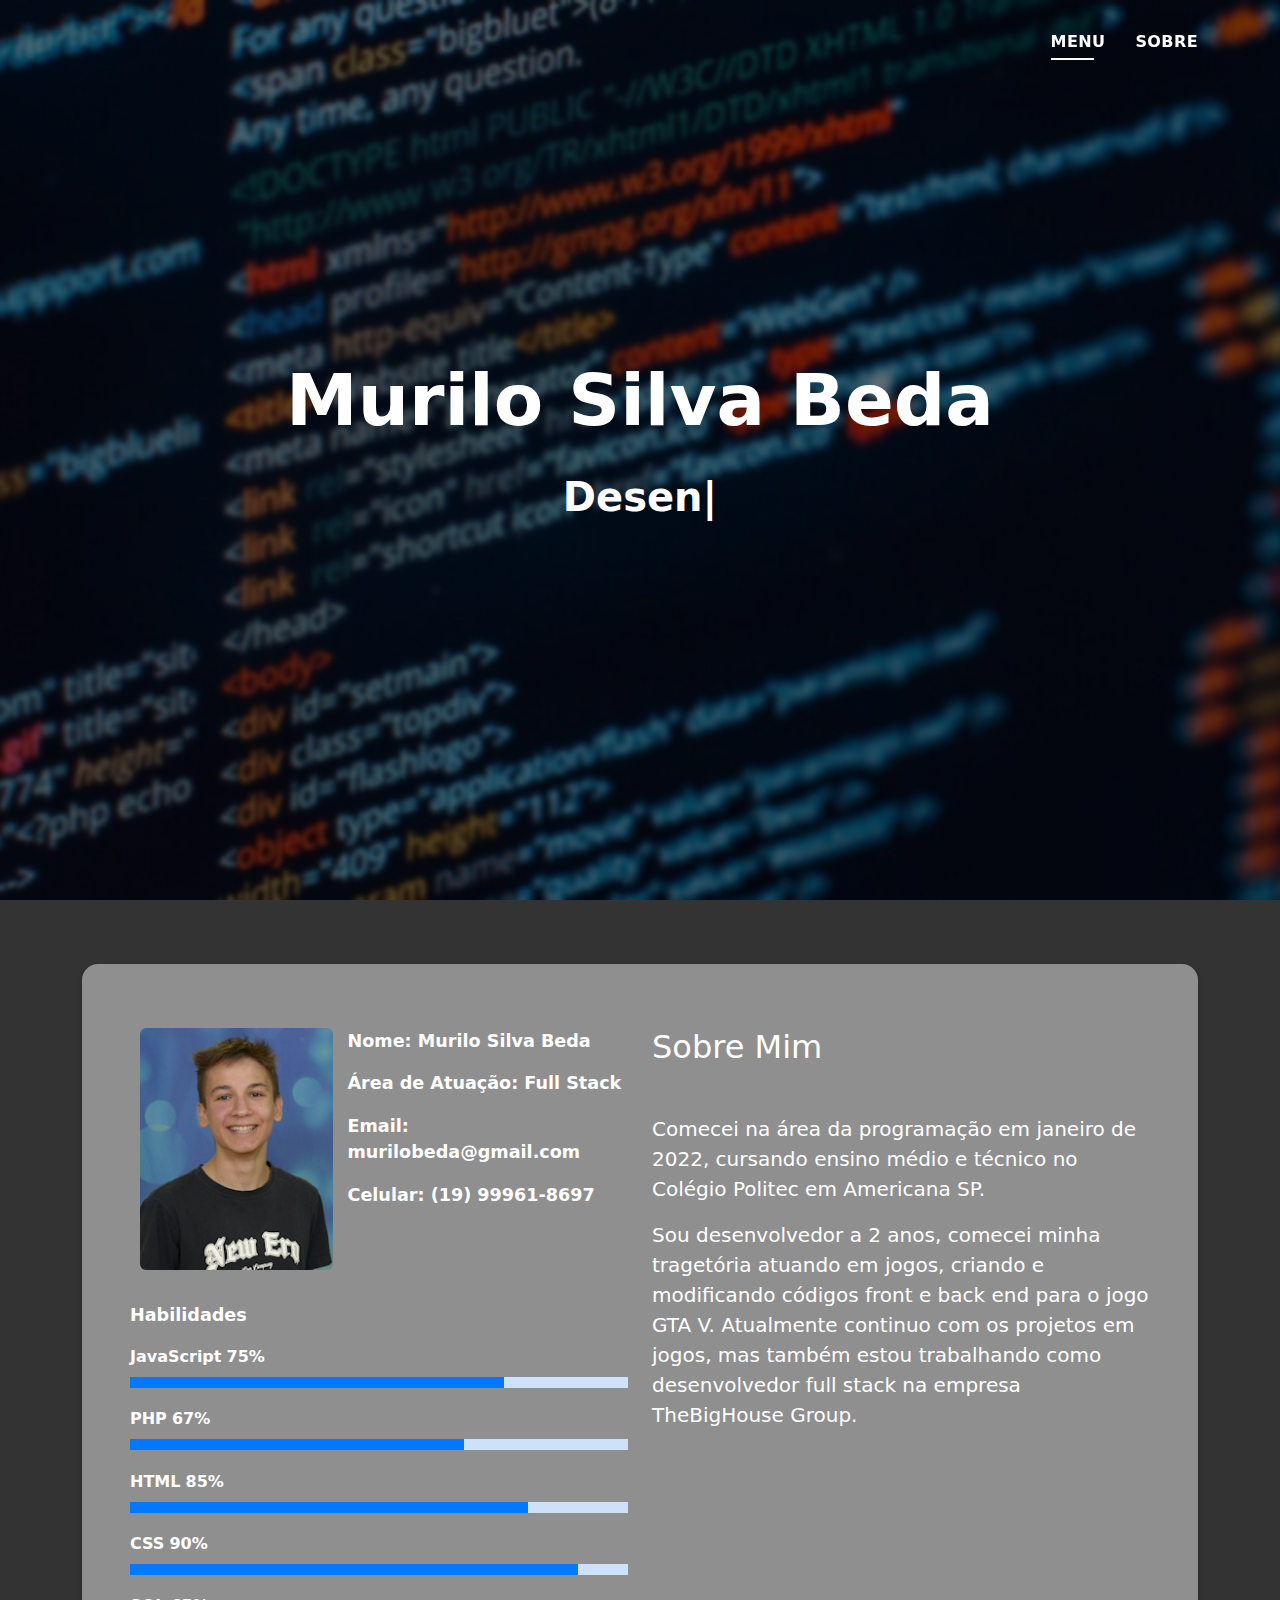
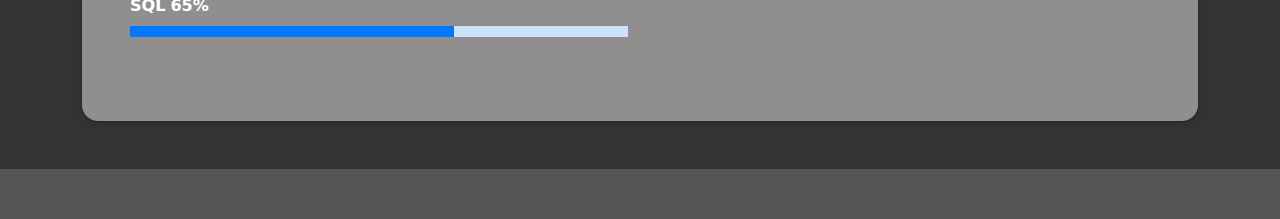
<file: index.html>
<!DOCTYPE html>
<html lang="en">

<head>
  <meta charset="utf-8">
  <meta content="width=device-width, initial-scale=1.0" name="viewport">

  <title>Portfólio Murilo</title>
  <meta content="" name="description">
  <meta content="" name="keywords">

  <!-- Favicons -->
  <link href="assets/img/perfil-foto.jpeg" rel="icon">
  <link href="assets/img/apple-touch-icon.png" rel="apple-touch-icon">

  <!-- Vendor CSS Files -->
  <link href="assets/vendor/bootstrap/css/bootstrap.min.css" rel="stylesheet">
  <link href="assets/vendor/bootstrap-icons/bootstrap-icons.css" rel="stylesheet">
  <link href="assets/vendor/glightbox/css/glightbox.min.css" rel="stylesheet">
  <link href="assets/vendor/swiper/swiper-bundle.min.css" rel="stylesheet">

  <!-- Template Main CSS File -->
  <link href="assets/css/style.css" rel="stylesheet">
</head>

<body>

  <!-- ======= Header ======= -->
  <header id="header" class="fixed-top">
    <div class="container d-flex align-items-center justify-content-between">

      <h1 class="logo"><a href="index.html"></a></h1>
      <!-- Uncomment below if you prefer to use an image logo -->
      <!-- <a href="index.html" class="logo"><img src="assets/img/logo.png" alt="" class="img-fluid"></a>-->

      <nav id="navbar" class="navbar">
        <ul>
          <li><a class="nav-link scrollto active" href="#hero">Menu</a></li>
          <li><a class="nav-link scrollto" href="#about">Sobre</a></li>
          <li style="display:none"class="dropdown"><a href="#"><span>Drop Down</span> <i class="bi bi-chevron-down"></i></a>
            <ul>
              <li><a href="#">Drop Down 1</a></li>
              <li class="dropdown"><a href="#"><span>Deep Drop Down</span> <i class="bi bi-chevron-right"></i></a>
                <ul>
                  <li><a href="#">Deep Drop Down 1</a></li>
                  <li><a href="#">Deep Drop Down 2</a></li>
                  <li><a href="#">Deep Drop Down 3</a></li>
                  <li><a href="#">Deep Drop Down 4</a></li>
                  <li><a href="#">Deep Drop Down 5</a></li>
                </ul>
              </li>
              <li><a href="#">Drop Down 2</a></li>
              <li><a href="#">Drop Down 3</a></li>
              <li><a href="#">Drop Down 4</a></li>
            </ul>
          </li>
        </ul>
        <i class="bi bi-list mobile-nav-toggle"></i>
      </nav><!-- .navbar -->

    </div>
  </header><!-- End Header -->

  <!-- ======= Hero Section ======= -->
  <div id="hero" class="hero route bg-image" style="background-image: url(assets/img/code-background.jpg)">
    <div class="overlay-itro"></div>
    <div class="hero-content display-table">
      <div class="table-cell">
        <div class="container">
          <!--<p class="display-6 color-d">Hello, world!</p>-->
          <h1 class="hero-title mb-4">Murilo Silva Beda</h1>
          <p class="hero-subtitle"><span class="typed" data-typed-items="Desenvolvedor"></span></p>
          <!-- <p class="pt-3"><a class="btn btn-primary btn js-scroll px-4" href="#about" role="button">Learn More</a></p> -->
        </div>
      </div>
    </div>
  </div><!-- End Hero Section -->

  <main id="main">

    <!-- ======= About Section ======= -->
    <section id="about" class="about-mf sect-pt4 route">
      <div class="container">
        <div class="row">
          <div class="col-sm-12">
            <div class="box-shadow-full">
              <div class="row">
                <div class="col-md-6">
                  <div class="row">
                    <div class="col-sm-6 col-md-5">
                      <div class="about-img">
                        <img src="assets/img/perfil-foto.jpeg" class="img-fluid rounded b-shadow-a" alt="">
                      </div>
                    </div>
                    <div class="col-sm-6 col-md-7">
                      <div class="about-info">
                        <p><span class="title-s">Nome: Murilo Silva Beda</span> </p>
                        <p><span class="title-s">Área de Atuação: Full Stack</span></p>
                        <p><span class="title-s">Email: murilobeda@gmail.com</span></p>
                        <p><span class="title-s">Celular: (19) 99961-8697</span></p>
                      </div>
                    </div>
                  </div>
                  <div class="skill-mf">
                    <p class="title-s">Habilidades</p>
                      <span>JavaScript</span> 
                      <span class="pull-right">75%</span>
                      <div class="progress">
                        <div class="progress-bar" role="progressbar" style="width: 75%" aria-valuenow="75" aria-valuemin="0" aria-valuemax="100"></div>
                      </div>

                    <span>PHP</span> 
                      <span class="pull-right">67%</span>
                      <div class="progress">
                        <div class="progress-bar" role="progressbar" style="width: 67%" aria-valuenow="67" aria-valuemin="0" aria-valuemax="100"></div>
                      </div>

                    <span>HTML</span> 
                      <span class="pull-right">85%</span>
                      <div class="progress">
                        <div class="progress-bar" role="progressbar" style="width: 80%" aria-valuenow="80" aria-valuemin="0" aria-valuemax="100"></div>
                      </div>

                    <span>CSS</span> 
                      <span class="pull-right">90%</span>
                      <div class="progress">
                        <div class="progress-bar" role="progressbar" style="width: 90%" aria-valuenow="90" aria-valuemin="0" aria-valuemax="100"></div>
                      </div>

                    <span>SQL</span> 
                      <span class="pull-right">65%</span>
                      <div class="progress">
                        <div class="progress-bar" role="progressbar" style="width: 65%" aria-valuenow="65" aria-valuemin="0" aria-valuemax="100"></div>
                      </div>
                  </div>
                  
                </div>
                <div class="col-md-6">
                  <div class="about-me pt-4 pt-md-0">
                    <div class="title-box-2">
                      <h5 class="title-left">
                        Sobre Mim
                      </h5>
                    </div>
                    <p class="lead">
                      Comecei na área da programação em janeiro de 2022, cursando ensino médio e técnico no Colégio Politec em Americana SP.
                    </p>
                    <p class="lead">
                    Sou desenvolvedor a 2 anos, comecei minha tragetória atuando em jogos, 
                    criando e modificando códigos front e back end para o jogo GTA V. 
                    Atualmente continuo com os projetos em jogos, mas também estou trabalhando como 
                    desenvolvedor full stack na empresa TheBigHouse Group.
                    </p>
                  </div>
                </div>
              </div>
            </div>
          </div>
        </div>
      </div>
    </section><!-- End About Section -->
</div>
  </main><!-- End #main -->

  <!-- ======= Footer ======= -->
  <footer>
    <div class="container">
      <div class="row">
        <div class="col-sm-12">
          <div class="copyright-box">
            <div class="credits">
            </div>
          </div>
        </div>
      </div>
    </div>
  </footer><!-- End  Footer -->

  <div id="preloader"></div>
  <a href="#" class="back-to-top d-flex align-items-center justify-content-center"><i class="bi bi-arrow-up-short"></i></a>

  <!-- Vendor JS Files -->
  <script src="assets/vendor/purecounter/purecounter_vanilla.js"></script>
  <script src="assets/vendor/bootstrap/js/bootstrap.bundle.min.js"></script>
  <script src="assets/vendor/glightbox/js/glightbox.min.js"></script>
  <script src="assets/vendor/swiper/swiper-bundle.min.js"></script>
  <script src="assets/vendor/typed.js/typed.min.js"></script>
  <script src="assets/vendor/php-email-form/validate.js"></script>

  <!-- Template Main JS File -->
  <script src="assets/js/main.js"></script>

</body>

</html>
</file>
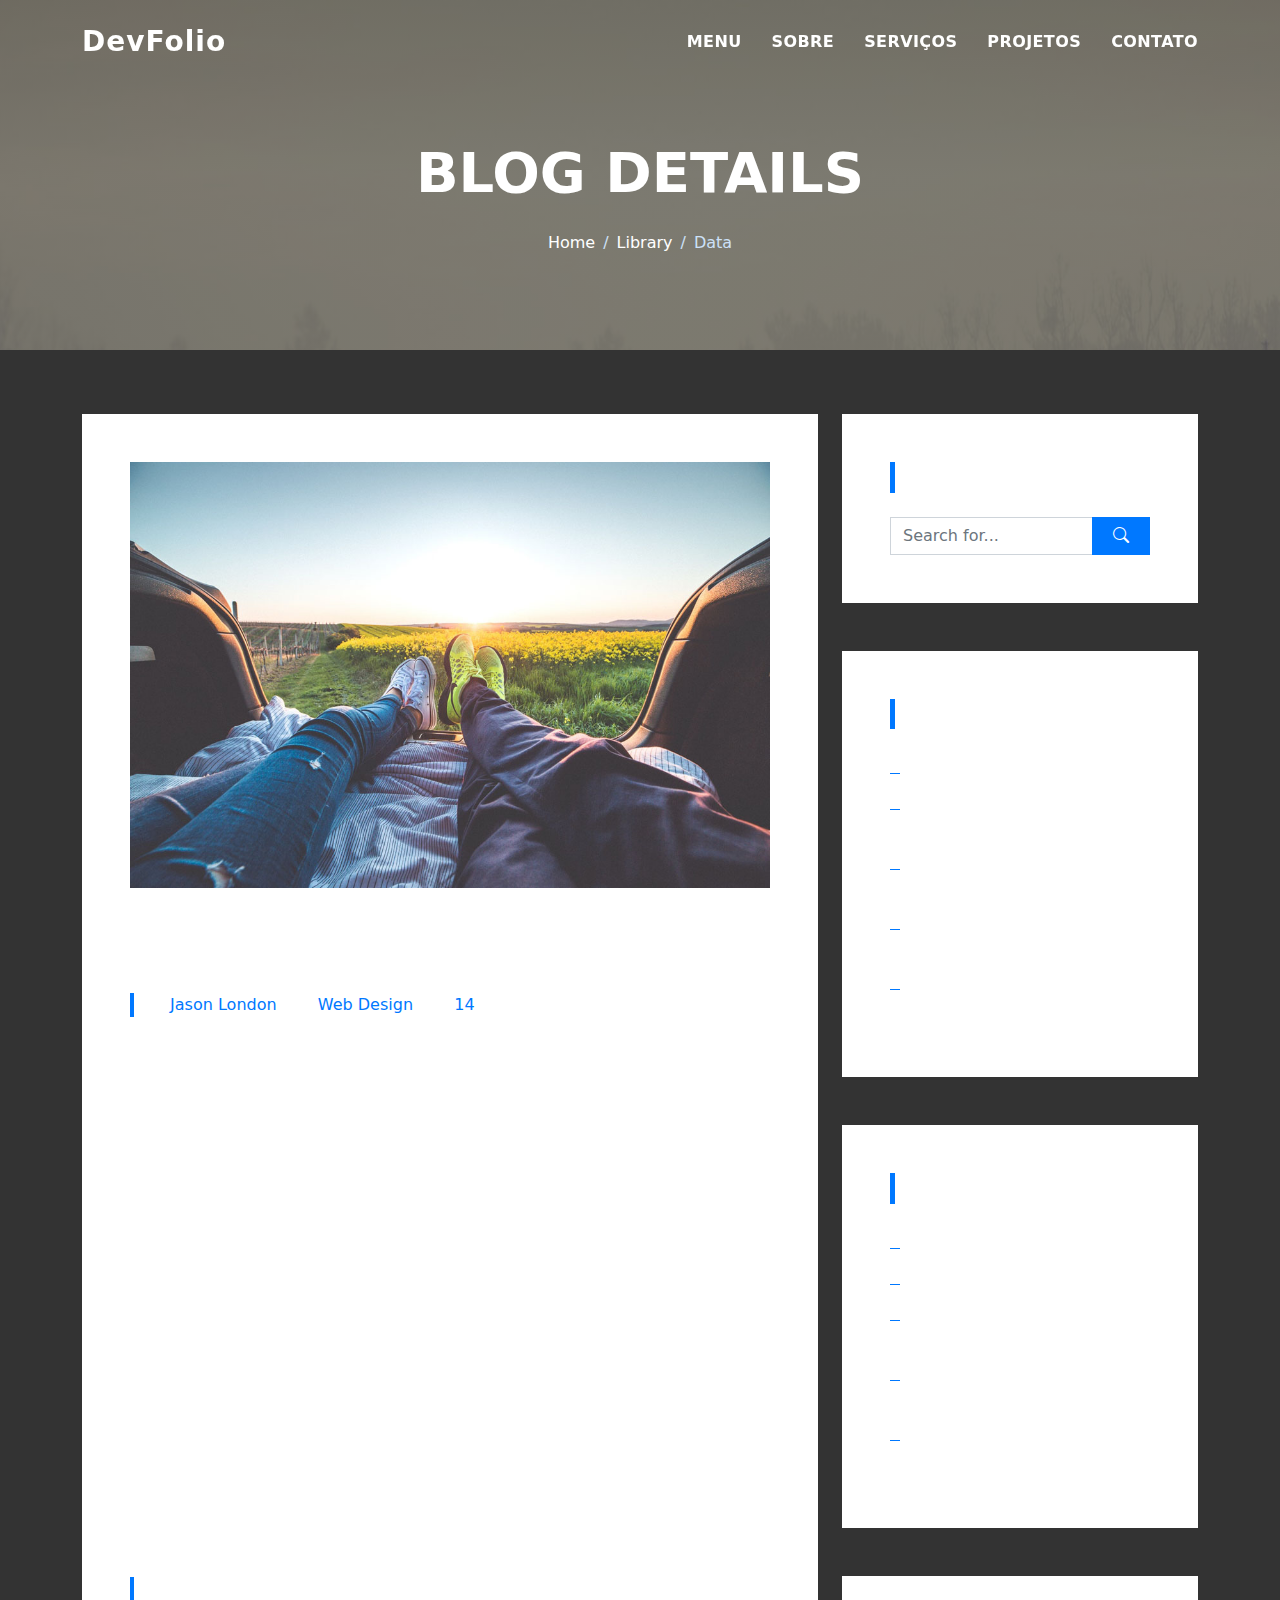
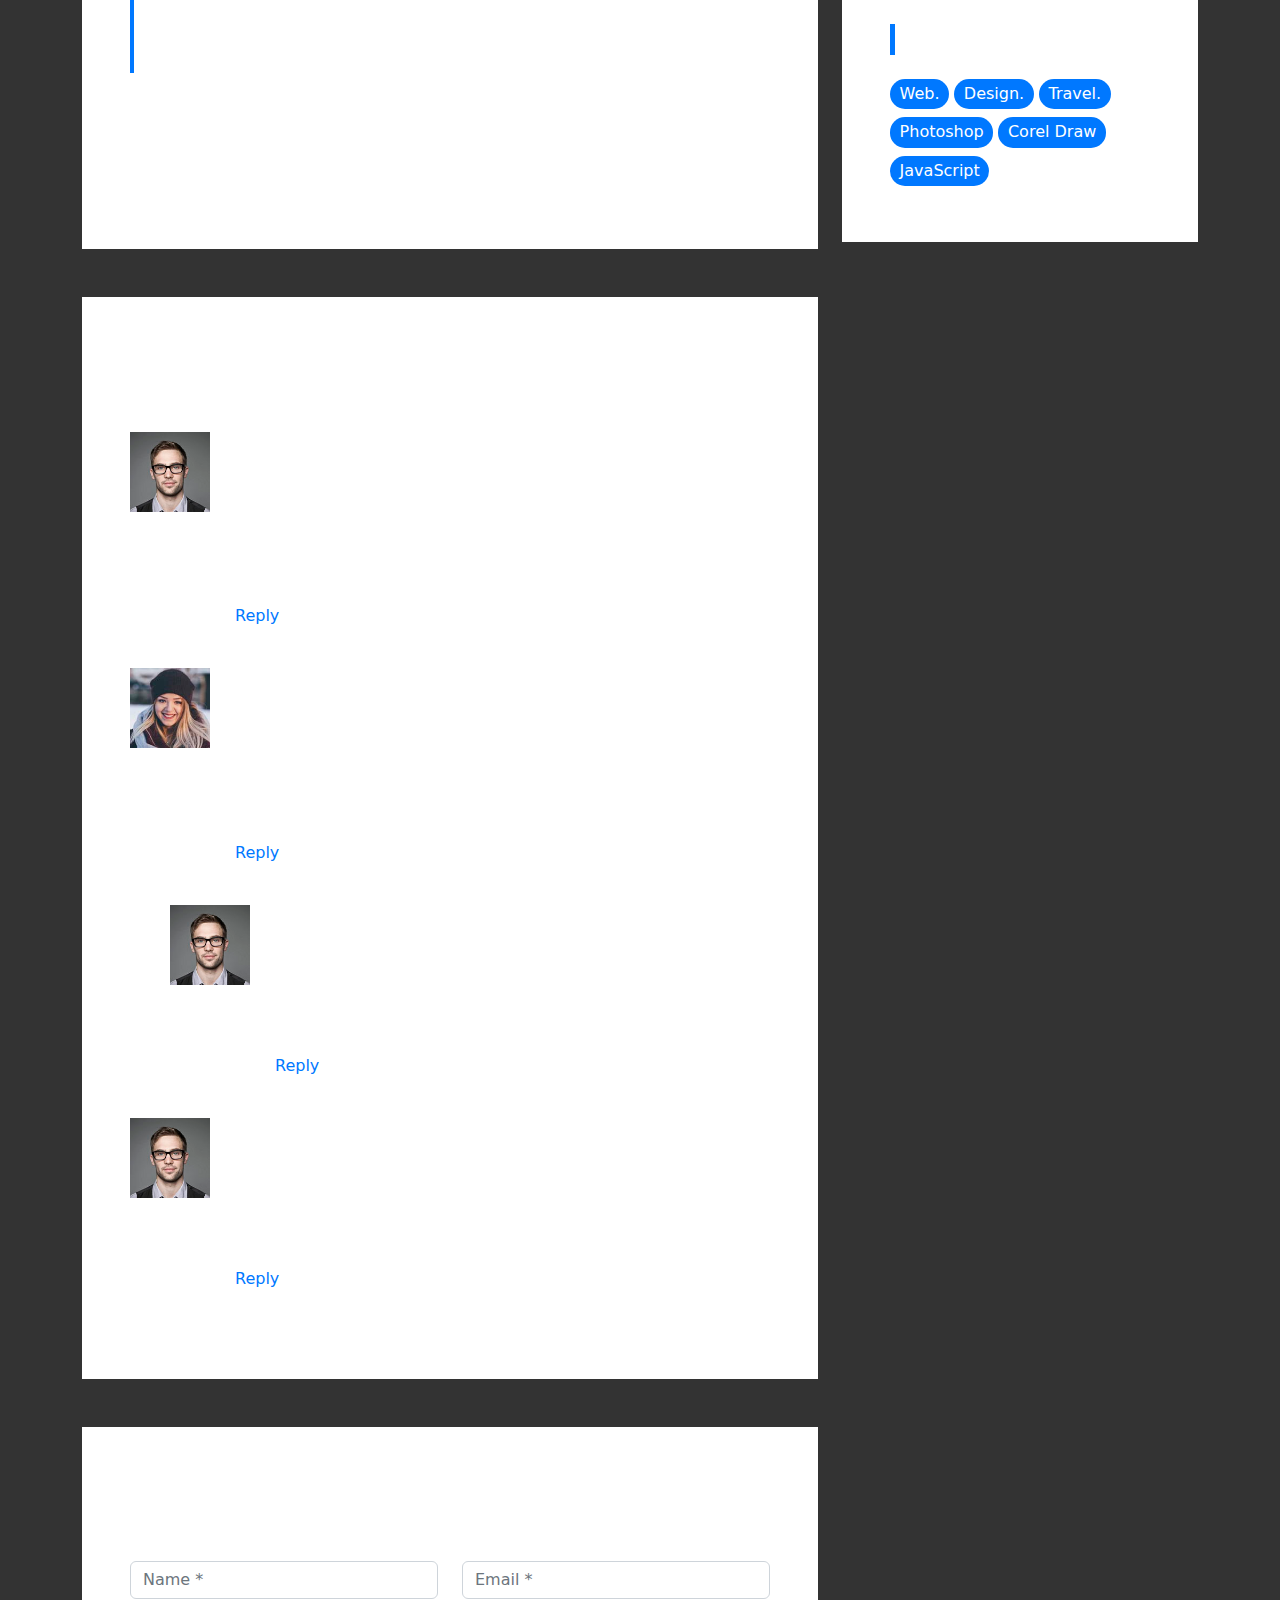
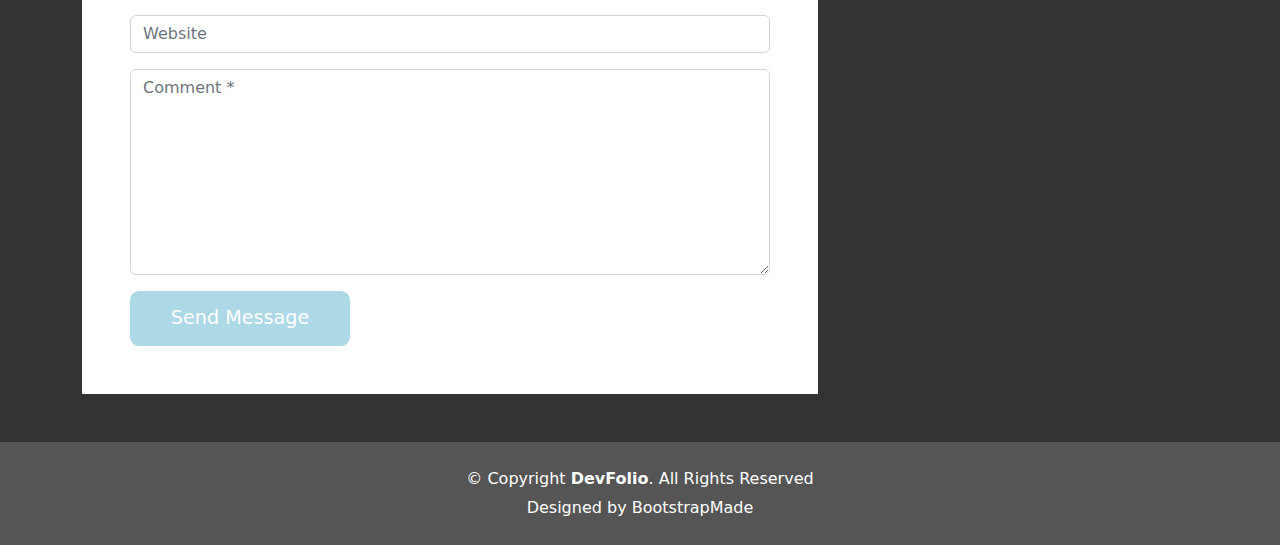
<file: blog-single.html>
<!DOCTYPE html>
<html lang="en">

<head>
  <meta charset="utf-8">
  <meta content="width=device-width, initial-scale=1.0" name="viewport">

  <title>DevFolio Bootstrap Portfolio Template - Blog Single</title>
  <meta content="" name="description">
  <meta content="" name="keywords">

  <!-- Favicons -->
  <link href="assets/img/favicon.png" rel="icon">
  <link href="assets/img/apple-touch-icon.png" rel="apple-touch-icon">

  <!-- Vendor CSS Files -->
  <link href="assets/vendor/bootstrap/css/bootstrap.min.css" rel="stylesheet">
  <link href="assets/vendor/bootstrap-icons/bootstrap-icons.css" rel="stylesheet">
  <link href="assets/vendor/glightbox/css/glightbox.min.css" rel="stylesheet">
  <link href="assets/vendor/swiper/swiper-bundle.min.css" rel="stylesheet">

  <!-- Template Main CSS File -->
  <link href="assets/css/style.css" rel="stylesheet">

  <!-- =======================================================
  * Template Name: DevFolio
  * Updated: Mar 10 2023 with Bootstrap v5.2.3
  * Template URL: https://bootstrapmade.com/devfolio-bootstrap-portfolio-html-template/
  * Author: BootstrapMade.com
  * License: https://bootstrapmade.com/license/
  ======================================================== -->
</head>

<body>

  <!-- ======= Header ======= -->
  <header id="header" class="fixed-top">
    <div class="container d-flex align-items-center justify-content-between">

      <h1 class="logo"><a href="index.html">DevFolio</a></h1>
      <!-- Uncomment below if you prefer to use an image logo -->
      <!-- <a href="index.html" class="logo"><img src="assets/img/logo.png" alt="" class="img-fluid"></a>-->

      <nav id="navbar" class="navbar">
        <ul>
          <li><a class="nav-link scrollto " href="#hero">Menu</a></li>
          <li><a class="nav-link scrollto" href="#about">Sobre</a></li>
          <li><a class="nav-link scrollto" href="#services">Serviços</a></li>
          <li><a class="nav-link scrollto " href="#work">Projetos</a></li>
          <li><a class="nav-link scrollto" href="#contact">Contato</a></li>
        </ul>
        <i class="bi bi-list mobile-nav-toggle"></i>
      </nav><!-- .navbar -->

    </div>
  </header><!-- End Header -->

  <div class="hero hero-single route bg-image" style="background-image: url(assets/img/overlay-bg.jpg)">
    <div class="overlay-mf"></div>
    <div class="hero-content display-table">
      <div class="table-cell">
        <div class="container">
          <h2 class="hero-title mb-4">Blog Details</h2>
          <ol class="breadcrumb d-flex justify-content-center">
            <li class="breadcrumb-item">
              <a href="#">Home</a>
            </li>
            <li class="breadcrumb-item">
              <a href="#">Library</a>
            </li>
            <li class="breadcrumb-item active">Data</li>
          </ol>
        </div>
      </div>
    </div>
  </div>

  <main id="main">

    <!-- ======= Blog Single Section ======= -->
    <section class="blog-wrapper sect-pt4" id="blog">
      <div class="container">
        <div class="row">
          <div class="col-md-8">
            <div class="post-box">
              <div class="post-thumb">
                <img src="assets/img/post-1.jpg" class="img-fluid" alt="">
              </div>
              <div class="post-meta">
                <h1 class="article-title">Lorem ipsum dolor sit amet consec tetur adipisicing</h1>
                <ul>
                  <li>
                    <span class="bi bi-person"></span>
                    <a href="#">Jason London</a>
                  </li>
                  <li>
                    <span class="bi bi-tag"></span>
                    <a href="#">Web Design</a>
                  </li>
                  <li>
                    <span class="bi bi-chat-left-text"></span>
                    <a href="#">14</a>
                  </li>
                </ul>
              </div>
              <div class="article-content">
                <p>
                  Mauris blandit aliquet elit, eget tincidunt nibh pulvinar a. Cras ultricies ligula sed magna dictum
                  porta. Quisque velit
                  nisi, pretium ut lacinia in, elementum id enim. Praesent sapien massa, convallis a pellentesque
                  nec, egestas non nisi. Vestibulum ante ipsum primis in faucibus orci luctus et ultrices posuere
                  cubilia Curae; Donec velit neque, auctor sit amet aliquam vel, ullamcorper sit amet ligula.
                  Nulla quis lorem ut libero malesuada feugiat.
                </p>
                <p>
                  Nulla porttitor accumsan tincidunt. Cras ultricies ligula sed magna dictum porta. Mauris blandit
                  aliquet elit, eget tincidunt
                  nibh pulvinar a. Cras ultricies ligula sed magna dictum porta. Lorem ipsum dolor sit amet,
                  consectetur adipiscing elit. Donec sollicitudin molestie malesuada.
                </p>
                <p>
                  Mauris blandit aliquet elit, eget tincidunt nibh pulvinar a. Lorem ipsum dolor sit amet, consectetur
                  adipiscing elit. Praesent
                  sapien massa, convallis a pellentesque nec, egestas non nisi. Lorem ipsum dolor sit amet,
                  consectetur adipiscing elit. Curabitur arcu erat, accumsan id imperdiet et, porttitor at
                  sem. Donec rutrum congue leo eget malesuada.
                </p>
                <p>
                  Lorem ipsum dolor sit amet, consectetur adipiscing elit. Nulla quis lorem ut libero malesuada feugiat.
                  Curabitur arcu erat,
                  accumsan id imperdiet et, porttitor at sem. Vivamus suscipit tortor eget felis porttitor
                  volutpat. Vivamus suscipit tortor eget felis porttitor volutpat. Quisque velit nisi, pretium
                  ut lacinia in, elementum id enim.
                </p>
                <blockquote class="blockquote">
                  <p class="mb-0">Lorem ipsum dolor sit amet, consectetur adipiscing elit. Integer posuere erat a ante.</p>
                </blockquote>
                <p>
                  Nulla porttitor accumsan tincidunt. Cras ultricies ligula sed magna dictum porta. Mauris blandit
                  aliquet elit, eget tincidunt
                  nibh pulvinar a. Cras ultricies ligula sed magna dictum porta. Lorem ipsum dolor sit amet,
                  consectetur adipiscing elit. Donec sollicitudin molestie malesuada.
                </p>
              </div>
            </div>
            <div class="box-comments">
              <div class="title-box-2">
                <h4 class="title-comments title-left">Comments (34)</h4>
              </div>
              <ul class="list-comments">
                <li>
                  <div class="comment-avatar">
                    <img src="assets/img/testimonial-2.jpg" alt="">
                  </div>
                  <div class="comment-details">
                    <h4 class="comment-author">Oliver Colmenares</h4>
                    <span>18 Sep 2017</span>
                    <p>
                      Lorem ipsum dolor sit amet, consectetur adipisicing elit. Dolores reprehenderit, provident cumque
                      ipsam temporibus maiores
                      quae natus libero optio, at qui beatae ducimus placeat debitis voluptates amet corporis.
                    </p>
                    <a href="3">Reply</a>
                  </div>
                </li>
                <li>
                  <div class="comment-avatar">
                    <img src="assets/img/testimonial-4.jpg" alt="">
                  </div>
                  <div class="comment-details">
                    <h4 class="comment-author">Carmen Vegas</h4>
                    <span>18 Sep 2017</span>
                    <p>
                      Lorem ipsum dolor sit amet, consectetur adipisicing elit. Dolores reprehenderit, provident cumque
                      ipsam temporibus maiores
                      quae natus libero optio, at qui beatae ducimus placeat debitis voluptates amet corporis,
                      veritatis deserunt.
                    </p>
                    <a href="3">Reply</a>
                  </div>
                </li>
                <li class="comment-children">
                  <div class="comment-avatar">
                    <img src="assets/img/testimonial-2.jpg" alt="">
                  </div>
                  <div class="comment-details">
                    <h4 class="comment-author">Oliver Colmenares</h4>
                    <span>18 Sep 2017</span>
                    <p>
                      Lorem ipsum dolor sit amet, consectetur adipisicing elit. Dolores reprehenderit, provident cumque
                      ipsam temporibus maiores
                      quae.
                    </p>
                    <a href="3">Reply</a>
                  </div>
                </li>
                <li>
                  <div class="comment-avatar">
                    <img src="assets/img/testimonial-2.jpg" alt="">
                  </div>
                  <div class="comment-details">
                    <h4 class="comment-author">Oliver Colmenares</h4>
                    <span>18 Sep 2017</span>
                    <p>
                      Lorem ipsum dolor sit amet, consectetur adipisicing elit. Dolores reprehenderit, provident cumque
                      ipsam temporibus maiores
                      quae natus libero optio.
                    </p>
                    <a href="3">Reply</a>
                  </div>
                </li>
              </ul>
            </div>
            <div class="form-comments">
              <div class="title-box-2">
                <h3 class="title-left">
                  Leave a Reply
                </h3>
              </div>
              <form class="form-mf">
                <div class="row">
                  <div class="col-md-6 mb-3">
                    <div class="form-group">
                      <input type="text" class="form-control input-mf" id="inputName" placeholder="Name *" required>
                    </div>
                  </div>
                  <div class="col-md-6 mb-3">
                    <div class="form-group">
                      <input type="email" class="form-control input-mf" id="inputEmail1" placeholder="Email *" required>
                    </div>
                  </div>
                  <div class="col-md-12 mb-3">
                    <div class="form-group">
                      <input type="url" class="form-control input-mf" id="inputUrl" placeholder="Website">
                    </div>
                  </div>
                  <div class="col-md-12 mb-3">
                    <div class="form-group">
                      <textarea id="textMessage" class="form-control input-mf" placeholder="Comment *" name="message" cols="45" rows="8" required></textarea>
                    </div>
                  </div>
                  <div class="col-md-12">
                    <button type="submit" class="button button-a button-big button-rouded">Send Message</button>
                  </div>
                </div>
              </form>
            </div>
          </div>
          <div class="col-md-4">
            <div class="widget-sidebar sidebar-search">
              <h5 class="sidebar-title">Search</h5>
              <div class="sidebar-content">
                <form>
                  <div class="input-group">
                    <input type="text" class="form-control" placeholder="Search for..." aria-label="Search for...">
                    <span class="input-group-btn">
                      <button class="btn btn-secondary btn-search" type="button">
                        <span class="bi bi-search"></span>
                      </button>
                    </span>
                  </div>
                </form>
              </div>
            </div>
            <div class="widget-sidebar">
              <h5 class="sidebar-title">Recent Post</h5>
              <div class="sidebar-content">
                <ul class="list-sidebar">
                  <li>
                    <a href="#">Atque placeat maiores.</a>
                  </li>
                  <li>
                    <a href="#">Lorem ipsum dolor sit amet consectetur</a>
                  </li>
                  <li>
                    <a href="#">Nam quo autem exercitationem.</a>
                  </li>
                  <li>
                    <a href="#">Atque placeat maiores nam quo autem</a>
                  </li>
                  <li>
                    <a href="#">Nam quo autem exercitationem.</a>
                  </li>
                </ul>
              </div>
            </div>
            <div class="widget-sidebar">
              <h5 class="sidebar-title">Archives</h5>
              <div class="sidebar-content">
                <ul class="list-sidebar">
                  <li>
                    <a href="#">September, 2017.</a>
                  </li>
                  <li>
                    <a href="#">April, 2017.</a>
                  </li>
                  <li>
                    <a href="#">Nam quo autem exercitationem.</a>
                  </li>
                  <li>
                    <a href="#">Atque placeat maiores nam quo autem</a>
                  </li>
                  <li>
                    <a href="#">Nam quo autem exercitationem.</a>
                  </li>
                </ul>
              </div>
            </div>
            <div class="widget-sidebar widget-tags">
              <h5 class="sidebar-title">Tags</h5>
              <div class="sidebar-content">
                <ul>
                  <li>
                    <a href="#">Web.</a>
                  </li>
                  <li>
                    <a href="#">Design.</a>
                  </li>
                  <li>
                    <a href="#">Travel.</a>
                  </li>
                  <li>
                    <a href="#">Photoshop</a>
                  </li>
                  <li>
                    <a href="#">Corel Draw</a>
                  </li>
                  <li>
                    <a href="#">JavaScript</a>
                  </li>
                </ul>
              </div>
            </div>
          </div>
        </div>
      </div>
    </section><!-- End Blog Single Section -->

  </main><!-- End #main -->

  <!-- ======= Footer ======= -->
  <footer>
    <div class="container">
      <div class="row">
        <div class="col-sm-12">
          <div class="copyright-box">
            <p class="copyright">&copy; Copyright <strong>DevFolio</strong>. All Rights Reserved</p>
            <div class="credits">
              <!--
              All the links in the footer should remain intact.
              You can delete the links only if you purchased the pro version.
              Licensing information: https://bootstrapmade.com/license/
              Purchase the pro version with working PHP/AJAX contact form: https://bootstrapmade.com/buy/?theme=DevFolio
            -->
              Designed by <a href="https://bootstrapmade.com/">BootstrapMade</a>
            </div>
          </div>
        </div>
      </div>
    </div>
  </footer><!-- End  Footer -->

  <div id="preloader"></div>
  <a href="#" class="back-to-top d-flex align-items-center justify-content-center"><i class="bi bi-arrow-up-short"></i></a>

  <!-- Vendor JS Files -->
  <script src="assets/vendor/purecounter/purecounter_vanilla.js"></script>
  <script src="assets/vendor/bootstrap/js/bootstrap.bundle.min.js"></script>
  <script src="assets/vendor/glightbox/js/glightbox.min.js"></script>
  <script src="assets/vendor/swiper/swiper-bundle.min.js"></script>
  <script src="assets/vendor/typed.js/typed.min.js"></script>
  <script src="assets/vendor/php-email-form/validate.js"></script>

  <!-- Template Main JS File -->
  <script src="assets/js/main.js"></script>

</body>

</html>
</file>
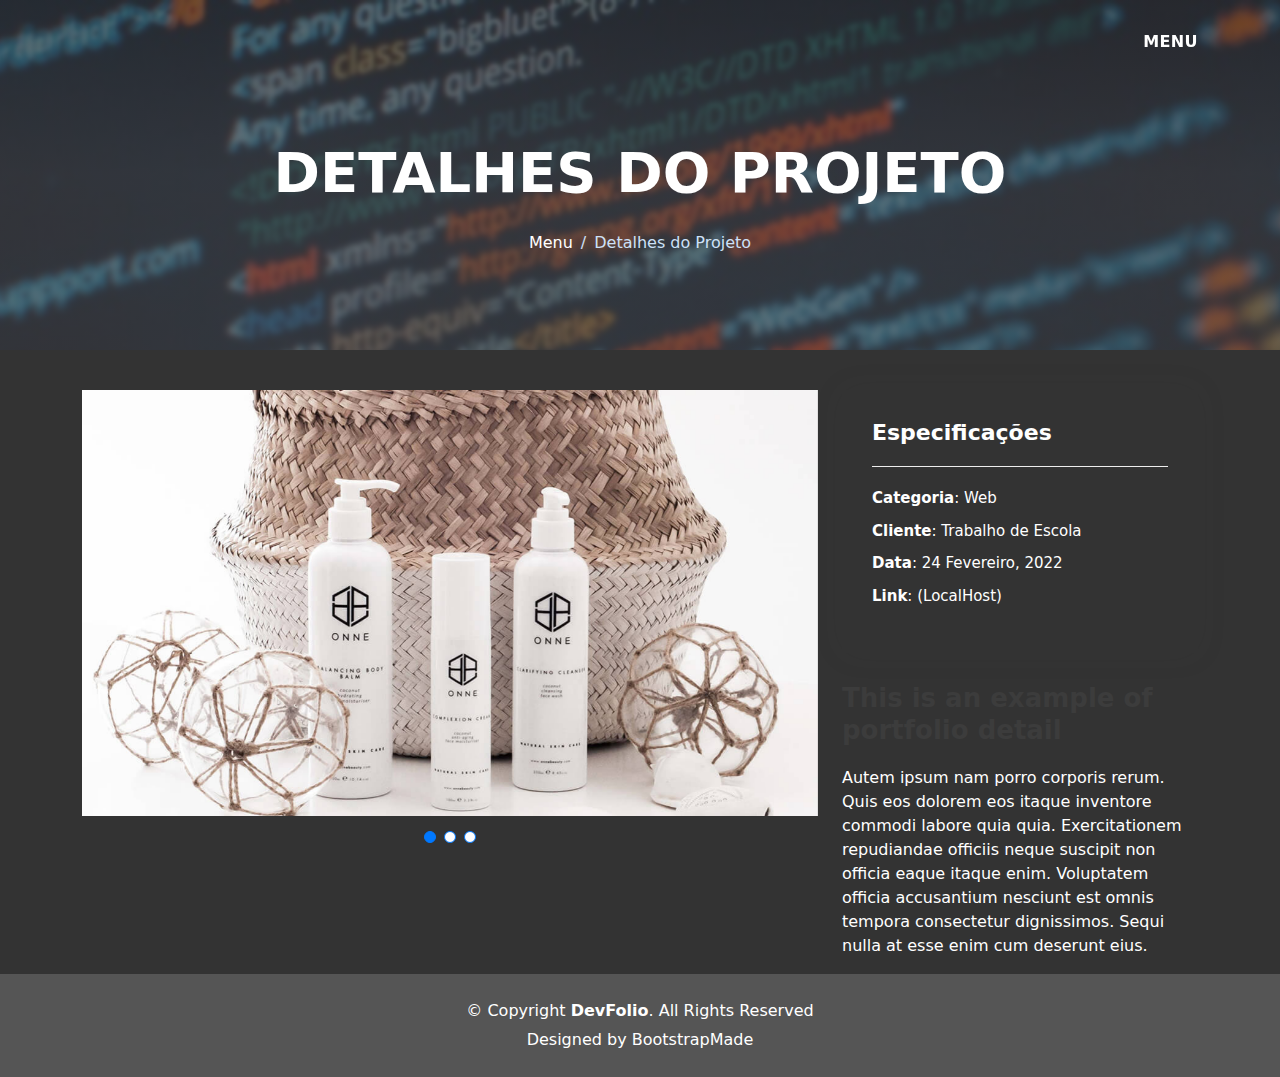
<file: portfolio-details.html>
<!DOCTYPE html>
<html lang="en">

<head>
  <meta charset="utf-8">
  <meta content="width=device-width, initial-scale=1.0" name="viewport">

  <title>Portifólio Murilo - Projetos</title>
  <meta content="" name="description">
  <meta content="" name="keywords">

  <!-- Favicons -->
  <link href="assets/img/perfil-foto.jpeg" rel="icon">
  <link href="assets/img/apple-touch-icon.png" rel="apple-touch-icon">

  <!-- Vendor CSS Files -->
  <link href="assets/vendor/bootstrap/css/bootstrap.min.css" rel="stylesheet">
  <link href="assets/vendor/bootstrap-icons/bootstrap-icons.css" rel="stylesheet">
  <link href="assets/vendor/glightbox/css/glightbox.min.css" rel="stylesheet">
  <link href="assets/vendor/swiper/swiper-bundle.min.css" rel="stylesheet">

  <!-- Template Main CSS File -->
  <link href="assets/css/style.css" rel="stylesheet">

  <!-- =======================================================
  * Template Name: DevFolio
  * Updated: Mar 10 2023 with Bootstrap v5.2.3
  * Template URL: https://bootstrapmade.com/devfolio-bootstrap-portfolio-html-template/
  * Author: BootstrapMade.com
  * License: https://bootstrapmade.com/license/
  ======================================================== -->
</head>

<body>

  <!-- ======= Header ======= -->
  <header id="header" class="fixed-top">
    <div class="container d-flex align-items-center justify-content-between">

      <h1 class="logo"><a href="index.html"></a></h1>
      <!-- Uncomment below if you prefer to use an image logo -->
      <!-- <a href="index.html" class="logo"><img src="assets/img/logo.png" alt="" class="img-fluid"></a>-->

      <nav id="navbar" class="navbar">
        <ul>
          <li><a class="nav-link scrollto " href="index.html">Menu</a></li>
        </ul>
        <i class="bi bi-list mobile-nav-toggle"></i>
      </nav><!-- .navbar -->

    </div>
  </header><!-- End Header -->

  <div class="hero hero-single route bg-image" style="background-image: url(assets/img/code-background.jpg)">
    <div class="overlay-mf"></div>
    <div class="hero-content display-table">
      <div class="table-cell">
        <div class="container">
          <h2 class="hero-title mb-4">Detalhes do Projeto</h2>
          <ol class="breadcrumb d-flex justify-content-center">
            <li class="breadcrumb-item">
              <a href="#">Menu</a>
            </li>
            <li class="breadcrumb-item active">Detalhes do Projeto</li>
          </ol>
        </div>
      </div>
    </div>
  </div>

  <main id="main">

    <!-- ======= Portfolio Details Section ======= -->
    <section id="portfolio-details" class="portfolio-details">
      <div class="container">

        <div class="row gy-4">

          <div class="col-lg-8">
            <div class="portfolio-details-slider swiper">
              <div class="swiper-wrapper align-items-center">

                <div class="swiper-slide">
                  <img src="assets/img/portfolio-details-1.jpg" alt="">
                </div>

                <div class="swiper-slide">
                  <img src="assets/img/portfolio-details-2.jpg" alt="">
                </div>

                <div class="swiper-slide">
                  <img src="assets/img/portfolio-details-3.jpg" alt="">
                </div>

              </div>
              <div class="swiper-pagination"></div>
            </div>
          </div>

          <div class="col-lg-4">
            <div class="portfolio-info">
              <h3>Especificações</h3>
              <ul>
                <li><strong>Categoria</strong>: Web</li>
                <li><strong>Cliente</strong>: Trabalho de Escola </li>
                <li><strong>Data</strong>: 24 Fevereiro, 2022</li>
                <li><strong>Link</strong>: <a href="#">(LocalHost)</a></li>
              </ul>
            </div>
            <div class="portfolio-description">
              <h2>This is an example of portfolio detail</h2>
              <p>
                Autem ipsum nam porro corporis rerum. Quis eos dolorem eos itaque inventore commodi labore quia quia. Exercitationem repudiandae officiis neque suscipit non officia eaque itaque enim. Voluptatem officia accusantium nesciunt est omnis tempora consectetur dignissimos. Sequi nulla at esse enim cum deserunt eius.
              </p>
            </div>
          </div>

        </div>

      </div>
    </section><!-- End Portfolio Details Section -->

  </main><!-- End #main -->

  <!-- ======= Footer ======= -->
  <footer>
    <div class="container">
      <div class="row">
        <div class="col-sm-12">
          <div class="copyright-box">
            <p class="copyright">&copy; Copyright <strong>DevFolio</strong>. All Rights Reserved</p>
            <div class="credits">
              <!--
              All the links in the footer should remain intact.
              You can delete the links only if you purchased the pro version.
              Licensing information: https://bootstrapmade.com/license/
              Purchase the pro version with working PHP/AJAX contact form: https://bootstrapmade.com/buy/?theme=DevFolio
            -->
              Designed by <a href="https://bootstrapmade.com/">BootstrapMade</a>
            </div>
          </div>
        </div>
      </div>
    </div>
  </footer><!-- End  Footer -->

  <div id="preloader"></div>
  <a href="#" class="back-to-top d-flex align-items-center justify-content-center"><i class="bi bi-arrow-up-short"></i></a>

  <!-- Vendor JS Files -->
  <script src="assets/vendor/purecounter/purecounter_vanilla.js"></script>
  <script src="assets/vendor/bootstrap/js/bootstrap.bundle.min.js"></script>
  <script src="assets/vendor/glightbox/js/glightbox.min.js"></script>
  <script src="assets/vendor/swiper/swiper-bundle.min.js"></script>
  <script src="assets/vendor/typed.js/typed.min.js"></script>
  <script src="assets/vendor/php-email-form/validate.js"></script>

  <!-- Template Main JS File -->
  <script src="assets/js/main.js"></script>

</body>

</html>
</file>
<file: assets/css/style.css>
/*--------------------------------------------------------------
# General
--------------------------------------------------------------*/
body {
  background-color: #333  ;
  color: white;
}
.portifolio-mf , .container h2 {
  color: #3c3c3c;
}
h1,
h2,
h3,
h4,
h5,
h6 {
  color: white;
}

a {
  color: white;
  text-decoration: none;
  transition: all 0.5s ease-in-out;
}

a:hover {
  color: #0078ff;
  text-decoration: none;
  transition: all 0.5s ease-in-out;
}

.p-r {
  position: relative;
}

.color-a {
  text-decoration: none;
  color: #0078ff;
}

.color-d {
  color: #f5f5f5;
}

.color-text-a {
  text-decoration: none;
  color: #4e4e4e;
}

.box-shadow,
.card-blog,
.work-box,
.service-box,
.paralax-mf {
  box-shadow: 0 13px 8px -10px rgba(0, 0, 0, 0.1);
}

.box-shadow-a,
.button:hover {
  text-decoration: none;
  box-shadow: 0 0 0 4px #cde1f8;
}

.display-5 {
  font-size: 2.5rem;
  font-weight: 300;
  line-height: 1.1;
}

.display-6 {
  font-size: 2rem;
  font-weight: 300;
  line-height: 1.1;
}

.avatar {
  width: 32px;
  height: 32px;
  margin-right: 4px;
  overflow: hidden;
}

.bg-image {
  background-repeat: no-repeat;
  background-attachment: fixed;
  background-size: cover;
  background-position: center center;
}

@media (max-width: 1024px) {
  .bg-image {
    background-attachment: scroll;
  }
}

.overlay-mf {
  background: linear-gradient(to bottom, #333, #444 50%);
}

.overlay-mf {
  position: absolute;
  top: 0;
  left: 0px;
  padding: 0;
  height: 100%;
  width: 100%;
  opacity: 0.7;
}

.paralax-mf {
  position: relative;
  padding: 8rem 0;
}

.display-table {
  width: 100%;
  height: 100%;
  display: table;
}

.table-cell {
  display: table-cell;
  vertical-align: middle;
}

/*--/ Sections /--*/
.sect-4 {
  padding: 4rem 0;
}

.sect-pt4 {
  padding-top: 4rem;
}

.sect-mt4 {
  margin-top: 4rem;
}

/*--/ Title s /--*/
.title-s {
  font-weight: 600;
  color: white;
  font-size: 1.1rem;
}

/*--/ Title A /--*/
.title-box {
  margin-bottom: 4rem;
}

.title-a {
  text-decoration: none;
  font-size: 3rem;
  font-weight: bold;
  text-transform: uppercase;
}

.subtitle-a {
  text-decoration: none;
  color: whitesmoke;
}

.line-mf {
  width: 40px;
  height: 5px;
  background-color: #0078ff;
  margin: 0 auto;
}

/*--/ Title Left /--*/
.title-box-2 {
  margin-bottom: 3rem;
}

.title-left {
  font-size: 2rem;
  position: relative;
}

/* .title-left:before {
  content: "";
  position: absolute;
  height: 3px;
  background-color: #0078ff;
  width: 100px;
  bottom: -12px;
} */

/*------/ Box /------*/
.box-pl2 {
  padding-left: 2rem;
}

.box-shadow-full {
  padding: 3rem 1.25rem;
  position: relative;
  background-color: #8f8f8f;
  margin-bottom: 3rem;
  z-index: 2;
  box-shadow: 0 1px 1px 0 rgba(0, 0, 0, 0.06), 0 2px 5px 0 rgba(0, 0, 0, 0.2);
  border-radius: 1rem;
}

@media (min-width: 768px) {
  .box-shadow-full {
    padding: 3rem;
  }
}

/*------/ Socials /------*/
.socials {
  padding: 1.5rem 0;
}

.socials ul li {
  display: inline-block;
}

.socials .ico-circle {
  height: 40px;
  width: 40px;
  font-size: 1.2rem;
  border-radius: 50%;
  line-height: 1.6;
  margin: 0 15px 0 0;
  box-shadow: 0 0 0 3px #0078ff;
  transition: all 500ms ease;
}

.socials .ico-circle:hover {
  background-color: #0078ff;
  color: #fff;
  box-shadow: 0 0 0 3px #cde1f8;
  transition: all 500ms ease;
}

/*------/ Ul resect /------*/
.ul-resect,
.widget-tags ul,
.widget-sidebar .list-sidebar,
.box-comments .list-comments,
.blog-wrapper .post-meta ul,
.list-ico,
.socials ul {
  list-style: none;
  padding-left: 0;
  margin-bottom: 0;
}

.list-ico {
  line-height: 2;
}

.list-ico span {
  color: #0078ff;
  margin-right: 10px;
}

/*------/ Ico Circle /------*/
.ico-circle {
  height: 100px;
  width: 100px;
  font-size: 2rem;
  border-radius: 50%;
  line-height: 1.55;
  margin: 0 auto;
  text-align: center;
  box-shadow: 0 0 0 10px #0078ff;
  display: block;
}

/*------/ Owl Carousel /------*/
.owl-theme .owl-dots {
  text-align: center;
  margin-top: 18px;
}

.owl-theme .owl-dots .owl-dot {
  display: inline-block;
}

.owl-theme .owl-dots .owl-dot span {
  width: 18px;
  height: 7px;
  margin: 5px 5px;
  background: #cde1f8;
  border: 0px solid #cde1f8;
  display: block;
  transition: all 0.6s ease-in-out;
  cursor: pointer;
}

.owl-theme .owl-dots .owl-dot:hover span {
  background-color: #cde1f8;
}

.owl-theme .owl-dots .owl-dot.active span {
  background-color: #1B1B1B;
  width: 25px;
}

/*--/ Scrolltop s /--*/
.scrolltop-mf {
  position: relative;
  display: none;
}

.scrolltop-mf span {
  z-index: 999;
  position: fixed;
  width: 42px;
  height: 42px;
  background-color: #0078ff;
  opacity: 0.7;
  font-size: 1.6rem;
  line-height: 1.5;
  text-align: center;
  color: #fff;
  top: auto;
  left: auto;
  right: 30px;
  bottom: 50px;
  cursor: pointer;
  border-radius: 50%;
}

/*--------------------------------------------------------------
# Back to top button
--------------------------------------------------------------*/
.back-to-top {
  position: fixed;
  visibility: hidden;
  opacity: 0;
  right: 15px;
  bottom: 15px;
  z-index: 996;
  background: #0078ff;
  width: 40px;
  height: 40px;
  border-radius: 50px;
  transition: all 0.4s;
}

.back-to-top i {
  font-size: 28px;
  color: #fff;
  line-height: 0;
}

.back-to-top:hover {
  background: #298eff;
  color: #fff;
}

.back-to-top.active {
  visibility: visible;
  opacity: 1;
}

/*------/ Prelaoder /------*/
#preloader {
  position: fixed;
  top: 0;
  left: 0;
  right: 0;
  bottom: 0;
  z-index: 9999;
  overflow: hidden;
  background: #fff;
}

#preloader:before {
  content: "";
  position: fixed;
  top: calc(50% - 30px);
  left: calc(50% - 30px);
  border: 6px solid #f2f2f2;
  border-top: 6px solid #0078ff;
  border-radius: 50%;
  width: 60px;
  height: 60px;
  animation: animate-preloader 1s linear infinite;
}

@keyframes animate-preloader {
  0% {
    transform: rotate(0deg);
  }

  100% {
    transform: rotate(360deg);
  }
}

/*------/ Button /------*/
.button {
  background-color: #ADD8E6;
  display: inline-block;
  text-align: center;
  vertical-align: middle;
  -webkit-user-select: none;
  -moz-user-select: none;
  user-select: none;
  font-size: 1rem;
  transition: all 500ms ease;
  cursor: pointer;
  width: 220px;
  height: 55px;
  border: 0;
}

.button:focus {
  outline: 0;
}

.button:hover {
  background-color: #ADD8E6;
  color: #fff;
  transition: all 500ms ease;
}

.button-a {
  text-decoration: none;
  background-color: #ADD8E6;
  color: #fff;
  border-color: #cde1f8;
}

.button-big {
  font-size: 1.2rem;
}

.button-rouded {
  border-radius: .7vw;
}

.btn-lg {
  padding: 0.5rem 1rem;
  font-size: 1.25rem;
  line-height: 1.5;
  border-radius: 0.3rem;
}

/*--------------------------------------------------------------
# Header
--------------------------------------------------------------*/
#header {
  transition: all 0.5s;
  z-index: 997;
  padding: 20px 0;
}

#header .logo {
  font-size: 28px;
  margin: 0;
  padding: 0;
  font-weight: 600;
  letter-spacing: 1px;
}

#header .logo a {
  color: #fff;
}

#header .logo img {
  max-height: 40px;
}

#header.header-scrolled {
  background: #444;
  box-shadow: 0px 0px .2vw .1vw black;
  padding: 12px 0;
}

/*--------------------------------------------------------------
# Navigation Menu
--------------------------------------------------------------*/
/**
* Desktop Navigation 
*/
.navbar {
  padding: 0;
}

.navbar ul {
  margin: 0;
  padding: 0;
  display: flex;
  list-style: none;
  align-items: center;
}

.navbar li {
  position: relative;
}

.navbar>ul>li {
  white-space: nowrap;
  padding: 10px 0 10px 30px;
}

.navbar a,
.navbar a:focus {
  display: flex;
  align-items: center;
  justify-content: space-between;
  color: #fff;
  font-size: 16px;
  font-weight: 600;
  padding: 0;
  white-space: nowrap;
  transition: 0.3s;
  letter-spacing: 0.4px;
  position: relative;
  text-transform: uppercase;
}

.navbar a i,
.navbar a:focus i {
  font-size: 12px;
  line-height: 0;
  margin-left: 5px;
}

.navbar>ul>li>a:before {
  content: "";
  position: absolute;
  width: 100%;
  height: 2px;
  bottom: -6px;
  left: 0;
  width: 0;
  background-color: #fff;
  visibility: hidden;
  transition: all 0.3s ease-in-out 0s;
}

.navbar a:hover:before,
.navbar li:hover>a:before,
.navbar .active:before {
  visibility: visible;
  width: 80%;
}

.navbar a:hover,
.navbar .active,
.navbar .active:focus,
.navbar li:hover>a {
  color: #fff;
}

.navbar .dropdown ul {
  display: block;
  position: absolute;
  left: 30px;
  top: calc(100% + 30px);
  margin: 0;
  padding: 10px 0;
  z-index: 99;
  opacity: 0;
  visibility: hidden;
  background: #fff;
  box-shadow: 0px 0px 30px rgba(127, 137, 161, 0.25);
  transition: 0.3s;
}

.navbar .dropdown ul li {
  min-width: 200px;
}

.navbar .dropdown ul a {
  padding: 10px 20px;
  font-size: 14px;
  text-transform: none;
  color: #4e4e4e;
}

.navbar .dropdown ul a i {
  font-size: 12px;
}

.navbar .dropdown ul a:hover,
.navbar .dropdown ul .active:hover,
.navbar .dropdown ul li:hover>a {
  color: #0078ff;
}

.navbar .dropdown:hover>ul {
  opacity: 1;
  top: 100%;
  visibility: visible;
}

.navbar .dropdown .dropdown ul {
  top: 0;
  left: calc(100% - 30px);
  visibility: hidden;
}

.navbar .dropdown .dropdown:hover>ul {
  opacity: 1;
  top: 0;
  left: 100%;
  visibility: visible;
}

@media (max-width: 1366px) {
  .navbar .dropdown .dropdown ul {
    left: -90%;
  }

  .navbar .dropdown .dropdown:hover>ul {
    left: -100%;
  }
}

/**
* Mobile Navigation 
*/
.mobile-nav-toggle {
  color: #fff;
  font-size: 28px;
  cursor: pointer;
  display: none;
  line-height: 0;
  transition: 0.5s;
}

@media (max-width: 991px) {
  .mobile-nav-toggle {
    display: block;
  }

  .navbar ul {
    display: none;
  }
}

.navbar-mobile {
  position: fixed;
  overflow: hidden;
  top: 0;
  right: 0;
  left: 0;
  bottom: 0;
  background: rgba(78, 78, 78, 0.9);
  transition: 0.3s;
  z-index: 999;
}

.navbar-mobile .mobile-nav-toggle {
  position: absolute;
  top: 15px;
  right: 15px;
}

.navbar-mobile ul {
  display: block;
  position: absolute;
  top: 55px;
  right: 15px;
  bottom: 15px;
  left: 15px;
  padding: 10px 0;
  background-color: #fff;
  overflow-y: auto;
  transition: 0.3s;
}

.navbar-mobile>ul>li {
  padding: 0;
}

.navbar-mobile a:hover:before,
.navbar-mobile li:hover>a:before,
.navbar-mobile .active:before {
  visibility: hidden;
}

.navbar-mobile a,
.navbar-mobile a:focus {
  padding: 10px 20px;
  font-size: 15px;
  color: #4e4e4e;
}

.navbar-mobile a:hover,
.navbar-mobile .active,
.navbar-mobile li:hover>a {
  color: #0078ff;
}

.navbar-mobile .getstarted,
.navbar-mobile .getstarted:focus {
  margin: 15px;
}

.navbar-mobile .dropdown ul {
  position: static;
  display: none;
  margin: 10px 20px;
  padding: 10px 0;
  z-index: 99;
  opacity: 1;
  visibility: visible;
  background: #fff;
  box-shadow: 0px 0px 30px rgba(127, 137, 161, 0.25);
}

.navbar-mobile .dropdown ul li {
  min-width: 200px;
}

.navbar-mobile .dropdown ul a {
  padding: 10px 20px;
}

.navbar-mobile .dropdown ul a i {
  font-size: 12px;
}

.navbar-mobile .dropdown ul a:hover,
.navbar-mobile .dropdown ul .active:hover,
.navbar-mobile .dropdown ul li:hover>a {
  color: #0078ff;
}

.navbar-mobile .dropdown>.dropdown-active {
  display: block;
}

/*--------------------------------------------------------------
# Hero Section
--------------------------------------------------------------*/
.hero {
  height: 100vh;
  position: relative;
  color: #fff;
}

.hero .hero-content {
  text-align: center;
  position: absolute;
}

.hero .overlay-itro {
  background-color: rgba(0, 0, 0, 0.6);
  position: absolute;
  top: 0;
  left: 0px;
  padding: 0;
  height: 100%;
  width: 100%;
  opacity: 0.9;
}

.hero .hero-title {
  color: #fff;
  font-weight: 600;
  font-size: 3rem;
}

@media (min-width: 768px) {
  .hero .hero-title {
    font-size: 4.5rem;
  }
}

.hero .hero-subtitle {
  font-size: 1.5rem;
  font-weight: 600;
}

@media (min-width: 768px) {
  .hero .hero-subtitle {
    font-size: 2.5rem;
  }
}

.hero .text-slider-items {
  display: none;
}

.hero-single {
  height: 350px;
}

.hero-single .hero-content {
  margin-top: 30px;
}

.hero-single .hero-title {
  text-transform: uppercase;
  font-size: 3rem;
}

@media (min-width: 768px) {
  .hero-single .hero-title {
    font-size: 3.5rem;
  }
}

.hero-single .breadcrumb {
  background-color: transparent;
  color: #0078ff;
}

.hero-single .breadcrumb .breadcrumb-item:before {
  color: #cde1f8;
}

.hero-single .breadcrumb .breadcrumb-item.active {
  color: #cde1f8;
}

.hero-single .breadcrumb a {
  color: #fff;
}

/*--------------------------------------------------------------
# About
--------------------------------------------------------------*/
.about-mf .box-shadow-full {
  padding-top: 4rem;
  padding-bottom: 4rem;
}

.about-mf .about-img {
  margin-bottom: 2rem;
}

.about-mf .about-img img {
  margin-left: 10px;
}

@media (min-width: 767px) {
  .about-mf .box-pl2 {
    margin-top: 3rem;
    padding-left: 0rem;
  }
}

.skill-mf span {
  color: white;
  font-weight: bold;
}

.skill-mf .progress {
  background-color: #cde1f8;
  margin: 0.5rem 0 1.2rem 0;
  border-radius: 0;
  height: 0.7rem;
}
.progress {
  border-radius: .333vw;
  overflow: hidden;
}

.skill-mf .progress .progress-bar {
  height: 0.7rem;
  background-color: #0078ff;
}

/*--------------------------------------------------------------
# Services
--------------------------------------------------------------*/
.service-box {
  background-color: #8f8f8f;
  padding: 2.5rem 1.3rem;
  border-radius: 1rem;
  margin-bottom: 3rem;
  text-align: center;
}

.service-box:hover .ico-circle {
  transition: all 500ms ease;
  color: #fff;
  background-color: #0078ff;
  box-shadow: 0 0 0 10px #cde1f8;
}

.service-box .service-ico {
  margin-bottom: 1rem;
  color: white;
}

.service-box .ico-circle {
  transition: all 500ms ease;
  display: inline-flex;
  align-items: center;
  justify-content: center;
}

.service-box .ico-circle i {
  line-height: 0;
  font-size: 40px;
}

.service-box .s-title {
  font-size: 1.4rem;
  text-transform: uppercase;
  text-align: center;
  padding: 0.4rem 0;
  color: #ffff;
}

.service-box .s-description {
  color: #ffff;
}

/*--------------------------------------------------------------
# Counter
--------------------------------------------------------------*/
.counter-box {
  color: #fff;
  text-align: center;
}

@media (min-width: 577px) {
  .counter-box {
    margin-bottom: 1.8rem;
  }
}

.counter-ico {
  margin-bottom: 1rem;
}

.counter-ico .ico-circle {
  height: 60px;
  width: 60px;
  line-height: 1.5;
  box-shadow: 0 0 0 10px #cde1f8;
}

.counter-num .counter {
  font-size: 2rem;
  margin-bottom: 0;
}

/*--------------------------------------------------------------
# Portfolio
--------------------------------------------------------------*/
.work-box {
  margin-bottom: 3rem;
  -webkit-backface-visibility: hidden;
  backface-visibility: hidden;
  background-color: #fff;
}

.work-box:hover img {
  transform: scale(1.3);
}

.work-img {
  display: block;
  overflow: hidden;
}

.work-img img {
  transition: all 1s;
}

.work-content {
  padding: 2rem 3% 1rem 4%;
}

.work-content .w-more {
  color: #4e4e4e;
  font-size: 0.8rem;
}

.work-content .w-more .w-ctegory {
  color: #0078ff;
}

.work-content .w-like {
  font-size: 2.5rem;
  color: #0078ff;
  float: right;
}

.work-content .w-like a {
  color: #0078ff;
}

.work-content .w-like .num-like {
  font-size: 0.7rem;
}

.w-title {
  font-size: 1.2rem;
}

/*--------------------------------------------------------------
# Portfolio Details
--------------------------------------------------------------*/
.portfolio-details {
  padding-top: 40px;
}

.portfolio-details .portfolio-details-slider img {
  width: 100%;
}

.portfolio-details .portfolio-details-slider .swiper-pagination {
  margin-top: 20px;
  position: relative;
}

.portfolio-details .portfolio-details-slider .swiper-pagination .swiper-pagination-bullet {
  width: 12px;
  height: 12px;
  background-color: #fff;
  opacity: 1;
  border: 1px solid #0078ff;
}

.portfolio-details .portfolio-details-slider .swiper-pagination .swiper-pagination-bullet-active {
  background-color: #0078ff;
}

.portfolio-details .portfolio-info {
  padding: 30px;
  box-shadow: 0px 0 30px rgba(78, 78, 78, 0.08);
}

.portfolio-details .portfolio-info h3 {
  font-size: 22px;
  font-weight: 700;
  margin-bottom: 20px;
  padding-bottom: 20px;
  border-bottom: 1px solid #eee;
}

.portfolio-details .portfolio-info ul {
  list-style: none;
  padding: 0;
  font-size: 15px;
}

.portfolio-details .portfolio-info ul li+li {
  margin-top: 10px;
}

.portfolio-details .portfolio-description {
  padding-top: 30px;
}

.portfolio-details .portfolio-description h2 {
  font-size: 26px;
  font-weight: 700;
  margin-bottom: 20px;
}

.portfolio-details .portfolio-description p {
  padding: 0;
}

/*--------------------------------------------------------------
# Testimonials
--------------------------------------------------------------*/
.testimonial-box {
  color: #fff;
  text-align: center;
}

.testimonial-box .author-test {
  margin-top: 1rem;
}

.testimonial-box .author-test img {
  margin: 0 auto;
}

.testimonial-box .author {
  color: #fff;
  text-transform: uppercase;
  font-weight: 600;
  margin: 1rem 0;
  display: block;
  font-size: 1.4rem;
}

.testimonial-box .comit {
  font-size: 2rem;
  color: #0078ff;
  background-color: #fff;
  width: 52px;
  height: 52px;
  display: block;
  margin: 0 auto;
  border-radius: 50%;
  line-height: 1.6;
}

@media (min-width: 768px) {
  .testimonial-box .description {
    padding: 0 5rem;
  }
}

@media (min-width: 992px) {
  .testimonial-box .description {
    padding: 0 8rem;
  }
}

@media (min-width: 1200px) {
  .testimonial-box .description {
    padding: 0 13rem;
  }
}

.swiper-pagination {
  margin-top: 20px;
  position: relative;
}

.swiper-pagination .swiper-pagination-bullet {
  width: 12px;
  height: 12px;
  background-color: rgba(255, 255, 255, 0.4);
  opacity: 1;
}

.swiper-pagination .swiper-pagination-bullet-active {
  background-color: #fff;
}

/*--------------------------------------------------------------
# Contact
--------------------------------------------------------------*/
.footer-paralax {
  padding: 4rem 0 0 0;
}

.contact-mf {
  margin-top: 4rem;
}

@media (min-width: 767px) {
  .contact-mf .box-pl2 {
    margin-top: 3rem;
    padding-left: 0rem;
  }
}

.php-email-form .error-message {
  display: none;
  color: #fff;
  background: #ed3c0d;
  text-align: center;
  padding: 15px;
  font-weight: 600;
}

.php-email-form .sent-message {
  display: none;
  color: #fff;
  background: #18d26e;
  text-align: center;
  padding: 15px;
  font-weight: 600;
}

.php-email-form .loading {
  display: none;
  background: #fff;
  text-align: center;
  padding: 15px;
}

.php-email-form .loading:before {
  content: "";
  display: inline-block;
  border-radius: 50%;
  width: 24px;
  height: 24px;
  margin: 0 10px -6px 0;
  border: 3px solid #18d26e;
  border-top-color: #eee;
  animation: animate-loading 1s linear infinite;
}

.php-email-form input,
.php-email-form textarea {
  border-radius: 0;
  box-shadow: none;
  font-size: 14px;
}

.php-email-form input:focus,
.php-email-form textarea:focus {
  border-color: #333;
}

.php-email-form input {
  padding: 10px 15px;
  border-radius: .7em;
}

.php-email-form textarea {
  padding: 12px 15px;
  margin-bottom: 0;
  border-radius: .7em;
}

.php-email-form button[type=submit] {
  background: white;
  color: #212529;
  transition: 0.3s;
  margin-left: -20.5vw;
}

.php-email-form button[type=submit]:hover {
  background: #555;
}

@keyframes animate-loading {
  0% {
    transform: rotate(0deg);
  }

  100% {
    transform: rotate(360deg);
  }
}

/*--------------------------------------------------------------
# Blog
--------------------------------------------------------------*/
@media (min-width: 767px) {
  .card-blog {
    margin-bottom: 3rem;
  }
}

.card-blog .card-body {
  position: relative;
}

.card-blog .card-category-box {
  position: absolute;
  text-align: center;
  top: -16px;
  left: 15px;
  right: 15px;
  line-height: 25px;
  overflow: hidden;
}

.card-blog .card-category {
  display: inline-block;
  color: #fff;
  padding: 0 15px 5px;
  overflow: hidden;
  background-color: #0078ff;
  border-radius: 4px;
}

.card-blog .card-category .category {
  color: #fff;
  display: inline-block;
  text-transform: uppercase;
  font-size: 0.7rem;
  letter-spacing: 0.1px;
  margin-bottom: 0;
}

.card-blog .card-title {
  font-size: 1.3rem;
  margin-top: 0.6rem;
}

.card-blog .card-description {
  color: #4e4e4e;
}

.card-blog .post-author {
  display: inline-block;
}

.card-blog .post-date {
  color: #4e4e4e;
  display: inline-block;
  float: right;
}

/*--------------------------------------------------------------
# Blog Single
--------------------------------------------------------------*/
.post-box,
.form-comments,
.box-comments,
.widget-sidebar {
  padding: 2rem;
  background-color: #fff;
  margin-bottom: 3rem;
}

@media (min-width: 768px) {

  .post-box,
  .form-comments,
  .box-comments,
  .widget-sidebar {
    padding: 3rem;
  }
}

.blog-wrapper .article-title {
  font-size: 1.5rem;
}

@media (min-width: 768px) {
  .blog-wrapper .article-title {
    font-size: 1.9rem;
  }
}

.blog-wrapper .post-meta {
  margin: 1rem 0;
}

.blog-wrapper .post-meta ul {
  border-left: 4px solid #0078ff;
  margin-top: 1rem;
}

.blog-wrapper .post-meta ul li {
  display: inline-block;
  margin-left: 15px;
}

.blog-wrapper .post-meta ul a {
  color: #0078ff;
}

.blog-wrapper .post-meta ul span {
  color: white;
}

.blog-wrapper .blockquote {
  border-left: 4px solid #0078ff;
  padding: 18px;
  font-style: italic;
}

/*------/ Comments /------*/
.box-comments .list-comments li {
  padding-bottom: 40px;
}

.box-comments .list-comments .comment-avatar {
  display: table-cell;
  vertical-align: top;
}

.box-comments .list-comments .comment-avatar img {
  width: 80px;
  height: 80px;
}

.box-comments .list-comments .comment-author {
  font-size: 1.3rem;
}

@media (min-width: 768px) {
  .box-comments .list-comments .comment-author {
    font-size: 1.5rem;
  }
}

.box-comments .list-comments .comment-details {
  display: table-cell;
  vertical-align: top;
  padding-left: 25px;
}

.box-comments .list-comments a {
  color: #0078ff;
}

.box-comments .list-comments span {
  color: white;
  font-style: italic;
}

.box-comments .comment-children {
  margin-left: 40px;
}

/*------/ Sidebar /------*/
.widget-sidebar .sidebar-title {
  font-size: 1.6rem;
  font-weight: 600;
  border-left: 5px solid #0078ff;
  padding-left: 15px;
  text-transform: uppercase;
  margin-bottom: 1.5rem;
}

.widget-sidebar .list-sidebar li {
  position: relative;
  padding: 6px 0 6px 24px;
}

.widget-sidebar .list-sidebar li:before {
  position: absolute;
  content: "";
  width: 10px;
  height: 1px;
  left: 0;
  background-color: #0078ff;
  top: 20px;
}

.sidebar-search input {
  background-color: #fff;
  border-radius: 0;
  transition: all 0.5s ease-in-out;
}

.sidebar-search .btn-search {
  background-color: #0078ff;
  border-color: #0078ff;
  border-radius: 0;
  padding-left: 20px;
  padding-right: 20px;
}

.widget-tags ul li {
  display: inline-block;
  background-color: #0078ff;
  padding: 0.2rem 0.6rem;
  margin-bottom: 0.5rem;
  border-radius: 15px;
}

.widget-tags ul li a {
  color: #fff;
}

/*--------------------------------------------------------------
# Footer
--------------------------------------------------------------*/
footer {
  text-align: center;
  color: #fff;
  padding: 25px 0;
  background: #555;
}

footer .copyright {
  margin-bottom: 0.3rem;
}

footer .credits {
  margin-bottom: 0;
}

footer .credits a {
  color: #fff;
}
</file>
